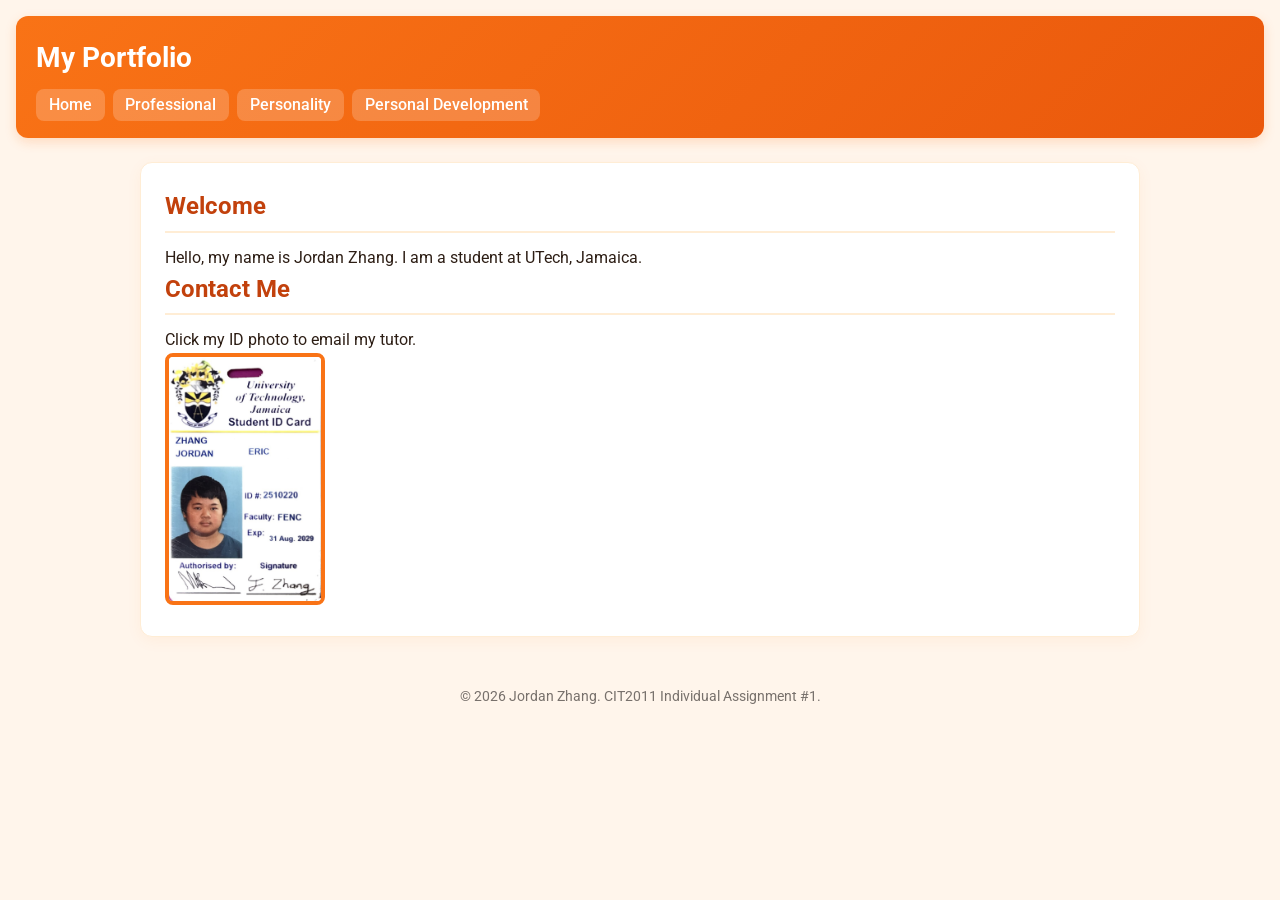
<file: 2510220_IA1_S1AY27/Codes/index.html>
<!DOCTYPE html>
<html lang="en">
<head>
  <meta charset="UTF-8">
  <meta name="viewport" content="width=device-width, initial-scale=1.0">
  <title>Home | My Portfolio</title>
  <link rel="preconnect" href="https://fonts.googleapis.com">
  <link rel="preconnect" href="https://fonts.gstatic.com" crossorigin>
  <link href="https://fonts.googleapis.com/css2?family=Roboto:wght@400;700&display=swap" rel="stylesheet">
  <link rel="stylesheet" href="../style.css">
</head>
<body id="top">

  <header>
    <h1>My Portfolio</h1>
    <nav>
      <ul>
        <li><a href="index.html">Home</a></li>
        <li><a href="professional.html">Professional</a></li>
        <li><a href="personality.html">Personality</a></li>
        <li><a href="personal-development.html">Personal Development</a></li>
      </ul>
    </nav>
  </header>

  <main>
    <section class="card">
      <h2>Welcome</h2>
        <p>Hello, my name is Jordan Zhang. I am a student at UTech, Jamaica.</p>

      <h2>Contact Me</h2>
        <p>Click my ID photo to email my tutor.</p>
        <a href="mailto:SChodavarapu@utech.edu.jm?subject=CIT2011%20IA1%20-%20Student%20ID%201234567">
        <img src="../Assets/Jordan_utechid.jpeg" alt="My UTech student ID face photo" class="id-photo">
      </a>
    </section>

  </main>

  <footer>
    <p>&copy; 2026 Jordan Zhang. CIT2011 Individual Assignment #1.</p>
  </footer>

</body>
</html>
</file>
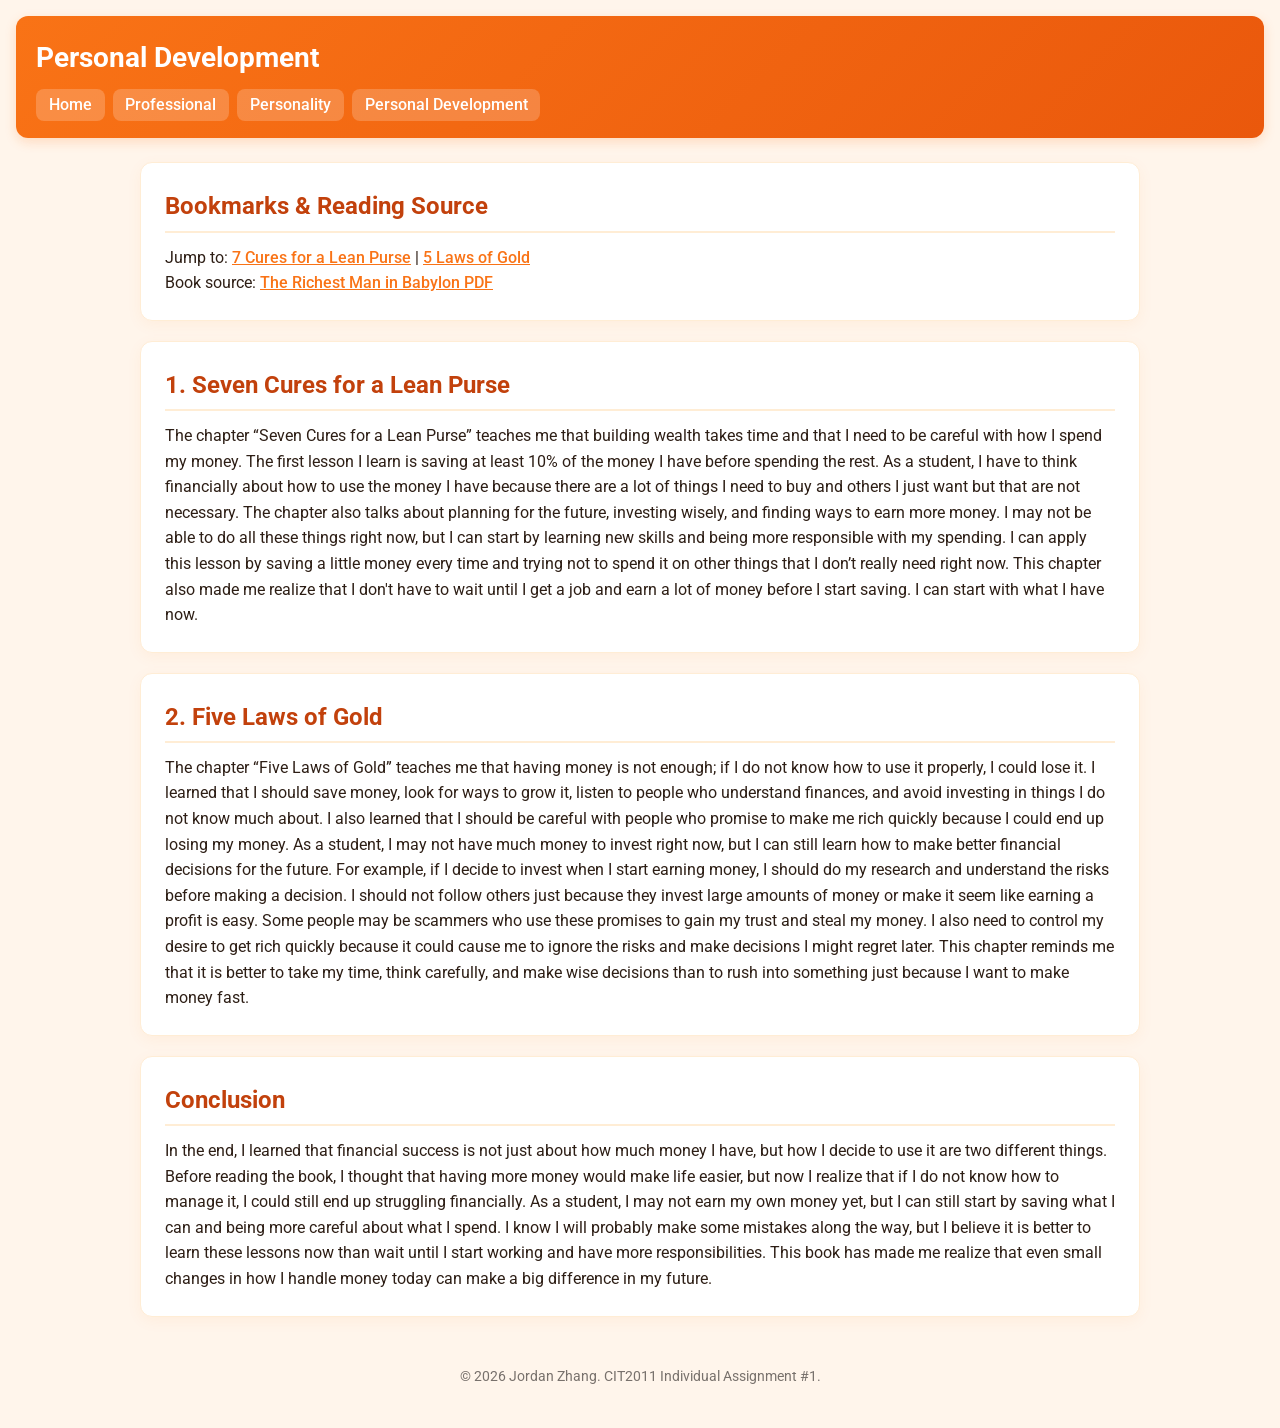
<file: 2510220_IA1_S1AY27/Codes/personal-development.html>
<!DOCTYPE html>
<html lang="en">
<head>
  <meta charset="UTF-8">
  <meta name="viewport" content="width=device-width, initial-scale=1.0">
  <title>Personal Development | My Portfolio</title>
  <link rel="preconnect" href="https://fonts.googleapis.com">
  <link rel="preconnect" href="https://fonts.gstatic.com" crossorigin>
  <link href="https://fonts.googleapis.com/css2?family=Roboto:wght@400;700&display=swap" rel="stylesheet">
  <link rel="stylesheet" href="../style.css">
</head>
<body id="top">

  <header>
    <h1>Personal Development</h1>
    <nav>
      <ul>
        <li><a href="index.html">Home</a></li>
        <li><a href="professional.html">Professional</a></li>
        <li><a href="personality.html">Personality</a></li>
        <li><a href="personal-development.html">Personal Development</a></li>
      </ul>
    </nav>
  </header>

  <main>
    <section class="card">
      <h2>Bookmarks & Reading Source</h2>
      <p>
        Jump to:
        <a href="#cures">7 Cures for a Lean Purse</a> |
        <a href="#laws">5 Laws of Gold</a>
      </p>
      <p>
        Book source:
        <a href="https://icrrd.com/public/media/16-05-2021-070111The-Richest-Man-in-Babylon.pdf" target="_blank" rel="noopener">
          The Richest Man in Babylon PDF
        </a>
      </p>
    </section>

    <section id="cures" class="card">
      <h2>1. Seven Cures for a Lean Purse</h2>
      <p>The chapter “Seven Cures for a Lean Purse” teaches me that building wealth takes time and that I need to be careful with how I spend my money. 
        The first lesson I learn is saving at least 10% of the money I have before spending the rest. As a student, I have to think financially about how 
        to use the money I have because there are a lot of things I need to buy and others I just want but that are not necessary. The chapter also talks about planning 
        for the future, investing wisely, and finding ways to earn more money. I may not be able to do all these things right now, but I can start by learning new skills 
        and being more responsible with my spending. I can apply this lesson by saving a little money every time and trying not to spend it on other things that I don’t 
        really need right now. This chapter also made me realize that I don't have to wait until I get a job and earn a lot of money 
        before I start saving. I can start with what I have now.
      </p>

    </section>

    <section id="laws" class="card">
      <h2>2. Five Laws of Gold</h2>
      <p>The chapter “Five Laws of Gold” teaches me that having money is not enough; if I do not know how to use it properly, I could lose it. I learned that I should 
        save money, look for ways to grow it, listen to people who understand finances, and avoid investing in things I do not know much about. I also learned that I 
        should be careful with people who promise to make me rich quickly because I could end up losing my money. As a student, I may not have much money to invest right 
        now, but I can still learn how to make better financial decisions for the future. For example, if I decide to invest when I start earning money, I should do my 
        research and understand the risks before making a decision. I should not follow others just because they invest large amounts of money or make it seem like 
        earning a profit is easy. Some people may be scammers who use these promises to gain my trust and steal my money. I also need to control my desire to get rich 
        quickly because it could cause me to ignore the risks and make decisions I might regret later. This chapter reminds me that it is better to take my time, think 
        carefully, and make wise decisions than to rush into something just because I want to make money fast.
      </p>
    </section>

    <section class="card">
      <h2>Conclusion</h2>
      <p>In the end, I learned that financial success is not just about how much money I have, but how I decide to use it are two different things. Before reading the 
        book, I thought that having more money would make life easier, but now I realize that if I do not know how to manage it, I could still end up struggling 
        financially. As a student, I may not earn my own money yet, but I can still start by saving what I can and being more careful about what I spend. I know I will 
        probably make some mistakes along the way, but I believe it is better to learn these lessons now than wait until I start working and have more responsibilities. 
        This book has made me realize that even small changes in how I handle money today can make a big difference in my future.
      </p>
    </section>
  </main>

  <footer>
    <p>&copy; 2026 Jordan Zhang. CIT2011 Individual Assignment #1.</p>
  </footer>

</body>
</html>
</file>
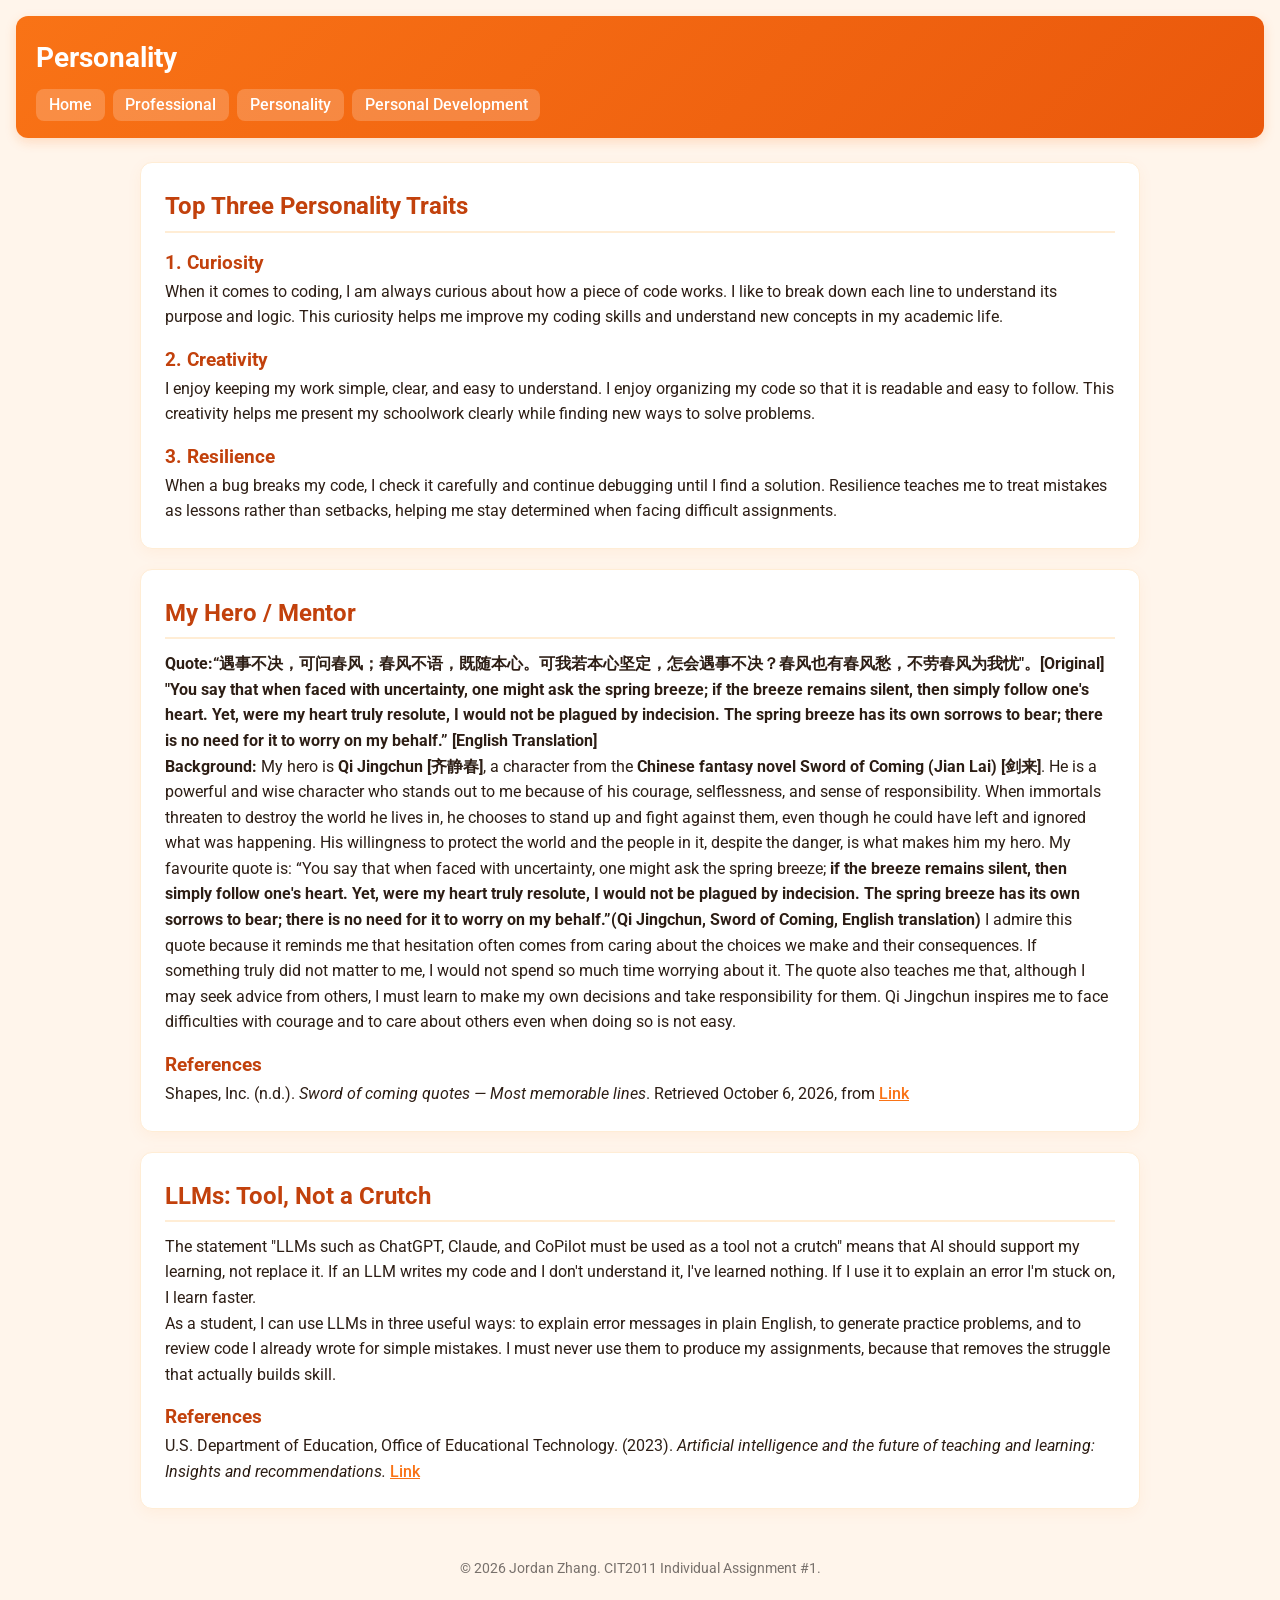
<file: 2510220_IA1_S1AY27/Codes/personality.html>
<!DOCTYPE html>
<html lang="en">
<head>
  <meta charset="UTF-8">
  <meta name="viewport" content="width=device-width, initial-scale=1.0">
  <title>Personality | My Portfolio</title>
  <link rel="preconnect" href="https://fonts.googleapis.com">
  <link rel="preconnect" href="https://fonts.gstatic.com" crossorigin>
  <link href="https://fonts.googleapis.com/css2?family=Roboto:wght@400;700&display=swap" rel="stylesheet">
  <link rel="stylesheet" href="../style.css">
</head>
<body id="top">

  <header>
    <h1>Personality</h1>
    <nav>
      <ul>
        <li><a href="index.html">Home</a></li>
        <li><a href="professional.html">Professional</a></li>
        <li><a href="personality.html">Personality</a></li>
        <li><a href="personal-development.html">Personal Development</a></li>
      </ul>
    </nav>
  </header>

  <main>
    <section class="card">
      <h2>Top Three Personality Traits</h2>
      
      <h3>1. Curiosity</h3>
      <p>When it comes to coding, I am always curious about how a piece of code works. I like to break down each line to understand its purpose and logic. 
        This curiosity helps me improve my coding skills and understand new concepts in my academic life.
      </p>

      <h3>2. Creativity</h3>
      <p>I enjoy keeping my work simple, clear, and easy to understand. I enjoy organizing my code so that it is readable and easy to follow. This creativity 
        helps me present my schoolwork clearly while finding new ways to solve problems.
      </p>

      <h3>3. Resilience</h3>
      <p>When a bug breaks my code, I check it carefully and continue debugging until I find a solution. Resilience teaches me to treat mistakes as lessons rather 
        than setbacks, helping me stay determined when facing difficult assignments.
      </p>
    </section>

    <section class="card">
      <h2>My Hero / Mentor</h2>
      <blockquote>
        <b>Quote:“遇事不决，可问春风；春风不语，既随本心。可我若本心坚定，怎会遇事不决？春风也有春风愁，不劳春风为我忧"。[Original] "You say that when faced with 
        uncertainty, one might ask the spring breeze; if the breeze remains silent, then simply follow one's heart. Yet, were my heart truly resolute, I would 
        not be plagued by indecision. The spring breeze has its own sorrows to bear; there is no need for it to worry on my behalf.” [English Translation]
        </b>
      </blockquote>
      <p><strong>Background:</strong> My hero is <b>Qi Jingchun [齐静春]</b>, a character from the <b>Chinese fantasy novel Sword of Coming (Jian Lai) [剑来]</b>. 
        He is a powerful and wise character who stands out to me because of his courage, selflessness, and sense of responsibility. When immortals threaten to 
        destroy the world he lives in, he chooses to stand up and fight against them, even though he could have left and ignored what was happening. His willingness 
        to protect the world and the people in it, despite the danger, is what makes him my hero.
        My favourite quote is: “You say that when faced with uncertainty, one might ask the spring breeze; <strong>if the breeze remains silent, then simply follow 
          one's heart. Yet, were my heart truly resolute, I would not be plagued by indecision. The spring breeze has its own sorrows to bear; there is no need for it 
          to worry on my behalf.”(Qi Jingchun, Sword of Coming, English translation)</strong> I admire this quote because it reminds me that hesitation often comes 
          from caring about the choices we make and their consequences. If something truly did not matter to me, I would not spend so much time worrying about it. The 
          quote also teaches me that, although I may seek advice from others, I must learn to make my own decisions and take responsibility for them. Qi Jingchun 
          inspires me to face difficulties with courage and to care about others even when doing so is not easy.
        </p>
        <h3>References</h3>
        <p>Shapes, Inc. (n.d.). <em>Sword of coming quotes — Most memorable lines</em>. Retrieved October 6, 2026, from 
        <a href="https://shapes.inc/fandom/sword-of-coming/highlight-qi-jingchun-quotes" target="_blank" rel="noopener">Link</a></p>
        </section>

    <section class="card">
      <h2>LLMs: Tool, Not a Crutch</h2>
      <p>The statement "LLMs such as ChatGPT, Claude, and CoPilot must be used as a tool not a crutch" means that AI should support my learning, not replace it. If an 
        LLM writes my code and I don't understand it, I've learned nothing. If I use it to explain an error I'm stuck on, I learn faster.
      </p>
      <p>As a student, I can use LLMs in three useful ways: to explain error messages in plain English, to generate practice problems, and to review code I already 
        wrote for simple mistakes. I must never use them to produce my assignments, because that removes the struggle that actually builds skill.
      </p>

      <h3>References</h3>
      
      <p>U.S. Department of Education, Office of Educational Technology. (2023). 
        <i>Artificial intelligence and the future of teaching and learning: Insights and recommendations.</i>
      <a href="https://www.ed.gov/sites/ed/files/documents/ai-report/ai-report.pdf" target="_blank" rel="noopener">Link</a></p>
    </section>
  </main>

  <footer>
    <p>&copy; 2026 Jordan Zhang. CIT2011 Individual Assignment #1.</p>
  </footer>

</body>
</html>
</file>
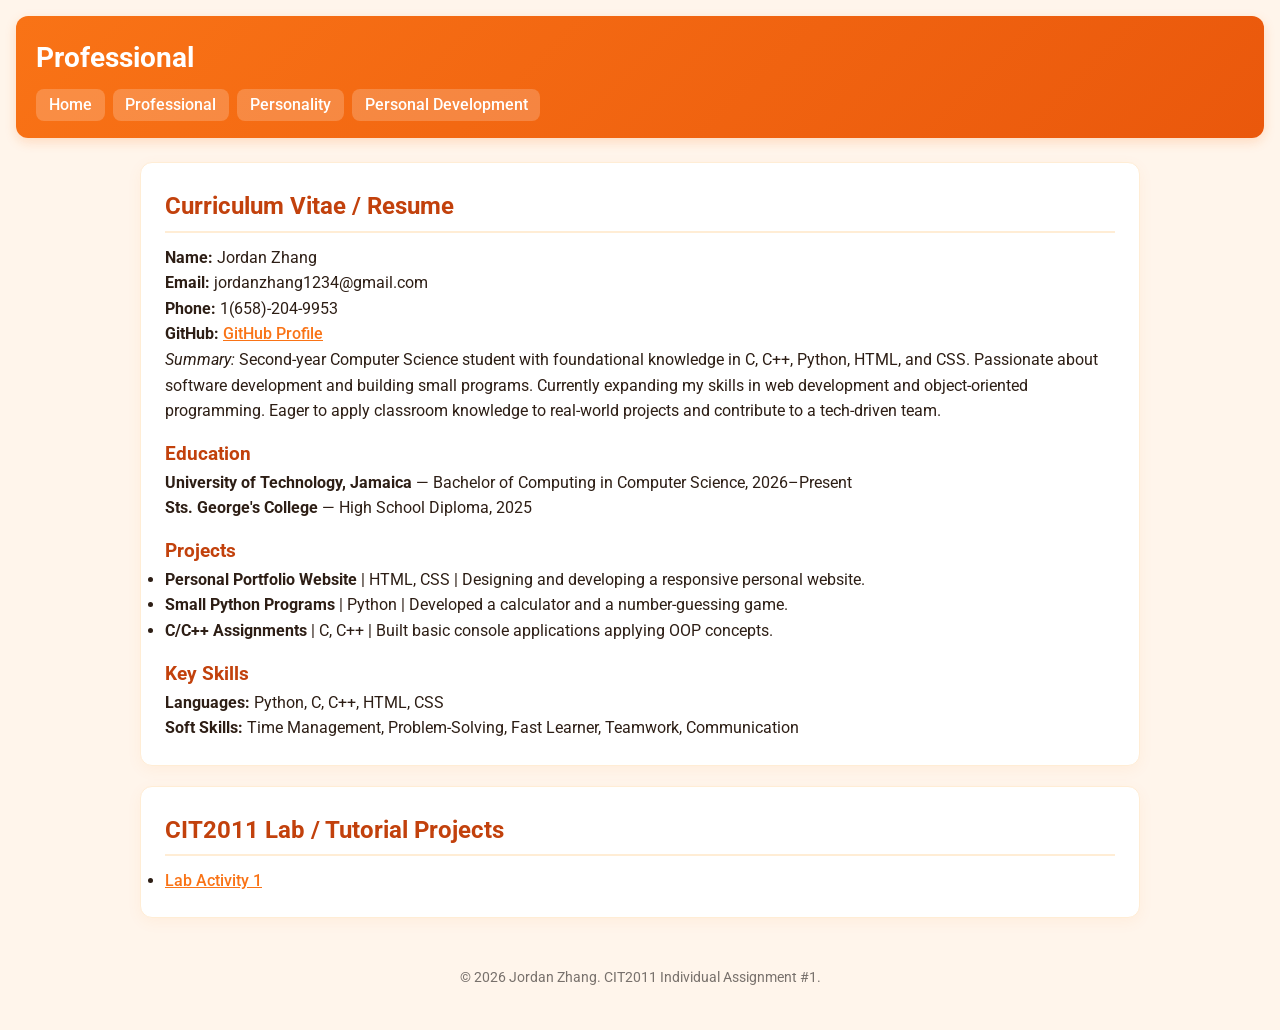
<file: 2510220_IA1_S1AY27/Codes/professional.html>
<!DOCTYPE html>
<html lang="en">
<head>
  <meta charset="UTF-8">
  <meta name="viewport" content="width=device-width, initial-scale=1.0">
  <title>Professional | My Portfolio</title>
  <link rel="preconnect" href="https://fonts.googleapis.com">
  <link rel="preconnect" href="https://fonts.gstatic.com" crossorigin>
  <link href="https://fonts.googleapis.com/css2?family=Roboto:wght@400;700&display=swap" rel="stylesheet">
  <link rel="stylesheet" href="../style.css">
</head>
<body id="top">

  <header>
    <h1>Professional</h1>
    <nav>
      <ul>
        <li><a href="index.html">Home</a></li>
        <li><a href="professional.html">Professional</a></li>
        <li><a href="personality.html">Personality</a></li>
        <li><a href="personal-development.html">Personal Development</a></li>
      </ul>
    </nav>
  </header>

  <main>
    <section class="card">
      <h2>Curriculum Vitae / Resume</h2>
      <p><strong>Name:</strong> Jordan Zhang</p>
      <p><strong>Email:</strong> jordanzhang1234@gmail.com</p>
      <p><strong>Phone:</strong> 1(658)-204-9953</p>
      <p><strong>GitHub:</strong> <a href="https://github.com/Jordan-deV123" target="_blank" rel="noopener">GitHub Profile</a></p>
      
      <p><em>Summary:</em> Second-year Computer Science student with foundational knowledge in C, C++, Python, HTML, and CSS. Passionate 
        about software development and building small programs. Currently expanding my skills in web development and object-oriented programming. 
        Eager to apply classroom knowledge to real-world projects and contribute to a tech-driven team.
      </p>

      <h3>Education</h3>
      <p><strong>University of Technology, Jamaica</strong> — Bachelor of Computing in Computer Science, 2026–Present</p>
      <p><strong>Sts. George's College</strong> — High School Diploma, 2025</p>

      <h3>Projects</h3>
      <ul>
        <li><strong>Personal Portfolio Website</strong> | HTML, CSS | Designing and developing a responsive personal website.</li>
        <li><strong>Small Python Programs</strong> | Python | Developed a calculator and a number-guessing game.</li>
        <li><strong>C/C++ Assignments</strong> | C, C++ | Built basic console applications applying OOP concepts.</li>
      </ul>

      <h3>Key Skills</h3>
      <p><strong>Languages:</strong> Python, C, C++, HTML, CSS</p>
      <p><strong>Soft Skills:</strong> Time Management, Problem-Solving, Fast Learner, Teamwork, Communication</p>
    </section>

    <section class="card">
      <h2>CIT2011 Lab / Tutorial Projects</h2>
      <ul>
        <li><a href="#" target="_blank">Lab Activity 1</a></li>
      </ul>
    </section>
  </main>
  <footer>
    <p>&copy; 2026 Jordan Zhang. CIT2011 Individual Assignment #1.</p>
  </footer>
</body>
</html>
</file>
<file: 2510220_IA1_S1AY27/style.css>
:root {
  --bg: #fff5eb;
  --text: #2d1e15;
  --primary: #f97316;
  --primary-dark: #c2410c;
  --accent: #fb923c;
  --card: #ffffff;
  --muted: #78716c;
  --border: #ffedd5;
  --font: 'Roboto', Arial, sans-serif;
  --radius: 12px;
  --max-width: 1000px;
}

* {
  box-sizing: border-box;
  margin: 0;
  padding: 0;
}

body {
  font-family: var(--font);
  background: var(--bg);
  color: var(--text);
  line-height: 1.6;
  padding: 1rem;
}

header {
  background: linear-gradient(135deg, #f97316, #ea580c);
  color: white;
  padding: 1.25rem;
  border-radius: var(--radius);
  box-shadow: 0 4px 12px rgba(249, 115, 22, 0.2);
}

header h1 {
  font-size: 1.75rem;
  color: white;
}

nav ul {
  list-style: none;
  display: flex;
  flex-wrap: wrap;
  gap: 0.5rem;
  margin-top: 0.75rem;
}

nav a {
  color: white;
  text-decoration: none;
  padding: 0.4rem 0.8rem;
  border-radius: 8px;
  background: rgba(255, 255, 255, 0.2);
  font-weight: 500;
  transition: background 0.2s;
}

nav a:hover,
nav a:focus {
  background: white;
  color: #ea580c;
}

main {
  max-width: var(--max-width);
  margin: 1.5rem auto;
  display: grid;
  gap: 1.25rem;
}

.card {
  background: var(--card);
  padding: 1.5rem;
  border: 1px solid var(--border);
  border-radius: var(--radius);
  box-shadow: 0 4px 15px rgba(249, 115, 22, 0.06);
}

h2 {
  color: var(--primary-dark);
  margin-bottom: 0.75rem;
  border-bottom: 2px solid var(--border);
  padding-bottom: 0.3rem;
}

h3 {
  color: #c2410c;
  margin-top: 1rem;
}

a {
  color: var(--primary);
  font-weight: 500;
}

a:hover {
  color: var(--primary-dark);
}

a[href^="mailto"] {
  display: inline-block;
}

#top {
  scroll-margin-top: 1rem;
}

.id-photo {
  width: 160px;
  max-width: 100%;
  border-radius: 8px;
  border: 4px solid var(--primary);
}

.two-col {
  display: grid;
  grid-template-columns: 1fr 1fr;
  gap: 1rem;
}

footer {
  text-align: center;
  color: var(--muted);
  padding: 1.5rem;
  margin-top: 1.5rem;
  font-size: 0.9rem;
}

@media (max-width: 600px) {
  body {
    padding: 0.5rem;
  }

  nav ul {
    flex-direction: column;
  }

  .two-col {
    grid-template-columns: 1fr;
  }
}
</file>
